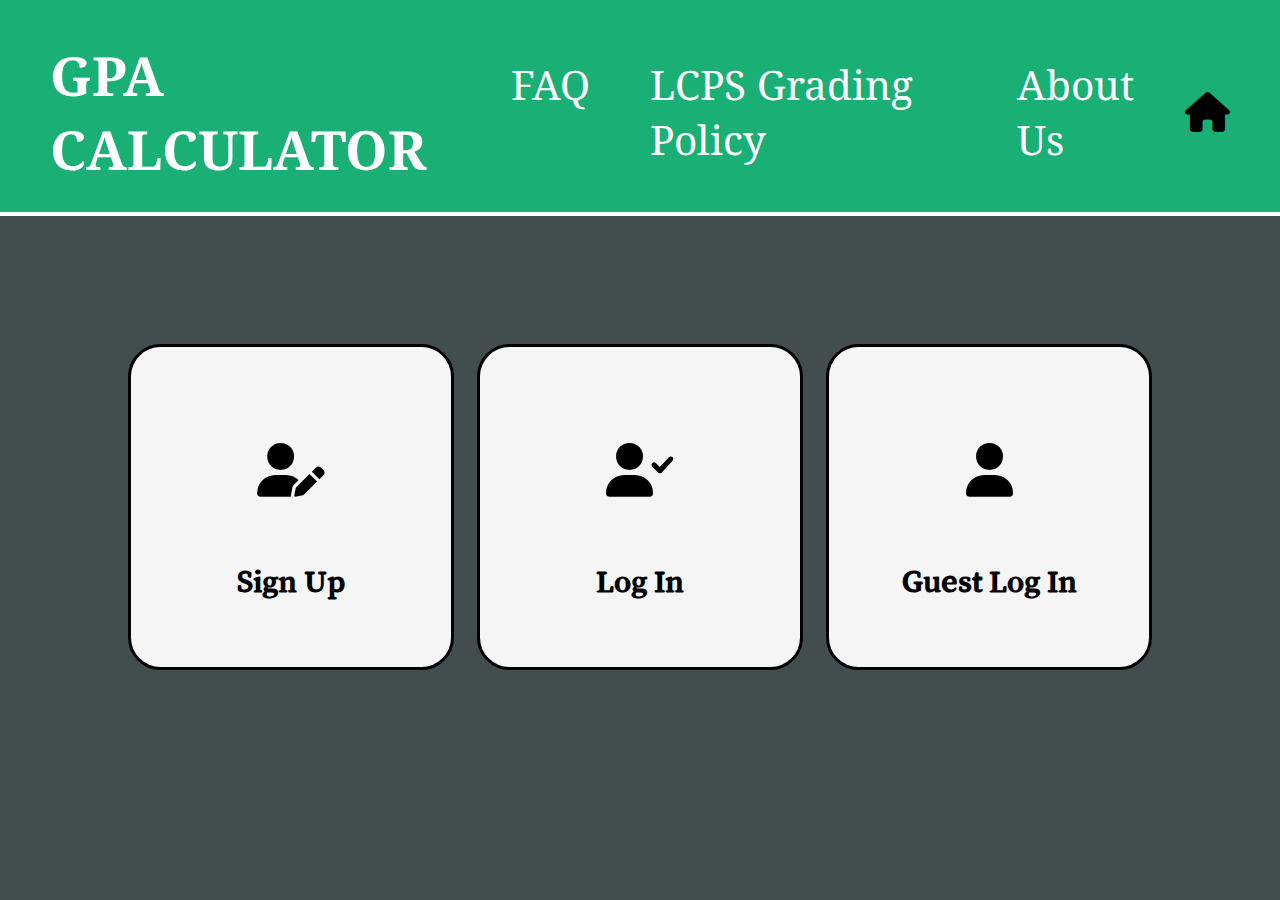
<file: index.html>
<html lang="en">
<head> 
  <meta charset="UTF-8">
  <meta name="viewport" content="width=device-width, initial-scale=1.0">
  <title>GPA CALCULATOR</title>
  <link rel="stylesheet" href="https://cdnjs.cloudflare.com/ajax/libs/font-awesome/6.0.0-beta3/css/all.min.css"/>
<link href="https://fonts.googleapis.com/css2?family=Noto+Serif:wght@500&display=swap" rel="stylesheet">
<link href="https://fonts.googleapis.com/css2?family=Noto+Serif:wght@500&family=Roboto+Slab:wght@700&display=swap" rel="stylesheet">
<link href="https://fonts.googleapis.com/css2?family=Song+Myung&display=swap" rel="stylesheet">
<link href="https://fonts.googleapis.com/css2?family=Cabin:wght@600&display=swap" rel="stylesheet">
<link href="index.css" rel="stylesheet" /> 
</head>
<body>
  
</body>
</html>
<body>
  
  <div class="top">
  <header>
    <h1>GPA CALCULATOR</h1>
    <nav class="navi ">
      <ul>
        <a href="faq.html">FAQ</a>
        <a href="lcps.html">LCPS Grading Policy</a>
        <a href="us.html" >About Us</a>
      </ul>
    </nav>
    <div class="gpa-icon " id="main-user-icon-div">
      <i class="fa-solid fa-house"></i>
    </div>
  </header>
  </div>
  <main>
    <div id="full-log-screen">
    <div class="log-options" id="log-options">
      <div class="sign-up" id="sign-up-btn">
        <i class="fa-solid fa-user-pen"></i>
        <h1>Sign Up</h1>
      </div>
      <div class="log-in" id="log-in-btn">
        <i class="fa-solid fa-user-check"></i>
        <h1>Log In</h1>
      </div>
      <div class="guest" id="guest-btn">
        <i class="fa-solid fa-user"></i>
        <h1>Guest Log In</h1>
      </div>
      
      
      
    </div>
    <div class="log-methods">
      <div class="sign-in-screen hide" id="sign-screen">
        <h1>Sign Up: </h1>
        <div>
          <h4>Student ID </h4>
        <input id="sign-in-id"/>
        </div>
        <div>
          <h4>Create Password </h4>
        <input id="sign-in-password"/>
        </div>
        <div>
          <h4>Full Name </h4>
        <input id="sign-in-full-name"/>
        </div>
        <div>
          <h4>Current Grade Level </h4>
        <select id="sign-in-year">
          <option value=""></option>
          <option value="12th">12th</option>
          <option value="11th">11th</option>
          <option value="10th">10th</option>
          <option value="9th">9th</option>
        </select>
        </div>
        <p class="warning" id="sign-in-warning"></p>
        <button class="btn btn-block"id="create-sign-in-btn">Create Account</button>
        
        
        
      </div>
      
      
      
       <div class="log-in-screen hide" id="log-screen">
        <h1>Log In: </h1>
        <div>
          <h4>Enter Student ID </h4>
        <input id="log-in-id" autocomplete="off" />
        </div>
        <div>
          <h4>Enter Password: </h4>
        <input id="log-in-password" autocomplete="off"/>
        </div>
        
        <p class="warning" id="log-in-warning"></p>
        <button class="btn btn-block"id="enter-log-in-btn">Log In</button>
        
        
        
      </div>
      
      
      
      
    </div>
    
    </div>
    
    
    <div class="GPA hide" id="gpa-screen">
    <div class="add-course-box hide" id="add-course-box">
      <span> <i class="fa-solid fa-circle-xmark" id="add-course-x"></i></span>
       <h1 class="add-title">Course Description</h1>
      
        <div class="course-add">
          <div class="course-title">
            <div class="course-search">
              <div class="top-search">
            <input required type="text" id="input-course"/>
                <i class="fa-solid fa-magnifying-glass search-course"id="search-course"></i>
              </div>
            <div class="search-result hide" id="course-selection">
              
            </div>
            </div>  
            <p class="output-course" id="output-course">Course Title: </p>
          </div>
          <div class="course-grade">
            <p>Final Grade (Letter Grade)</p>
            <select id="grade">
              <option></option>
              <option value="a+">A+</option>
              <option value="a">A</option>
              <option  value="a-">A-</option>
              <option value="b+">B+</option>
              <option value="b">B</option>
              <option  value="b-">B-</option>
              <option value="c+">C+</option>
              <option value="c">C</option>
              <option  value="c-">C-</option>
              <option value="d+">D+</option>
              <option value="d">D</option>
              <option  value="d-">D-</option>
              <option value="f">F</option>
              
            </select>
            
          </div>
          <div class="course-type">
            <p id="type-phrase">Course Type</p>
            <select id="course-type">
              <option></option>
              <option value="ap/de">AP/DE</option>
              <option value="h">H</option>
              <option  value="a">A</option>
            </select>
          </div>
          
        </div>
      <i class="fa-solid fa-check confirm"  id="check-add"></i>
      
    </div>
    
    
    
    <div class="class-box">
      <div class="class">
      <h1>Course History</h1>
      <div class="courses" id="courses">
        
        
        
        
        
      </div>
      </div>
      <div class="addObj" id="add-course">
         <i class="fa-solid fa-circle-plus " ></i>
      </div>
      
      
    </div>
    
    <div class="gpa-box">
      <h3 id="weighted">Weighted GPA: N/A</h3>
      <h3 id="unweighted">Unweighted GPA: N/A</h3>
      
    </div>
    </div>
    
    
    
    
    
    
  </main>
  <script src="index.js"></script>
</body>
</file>
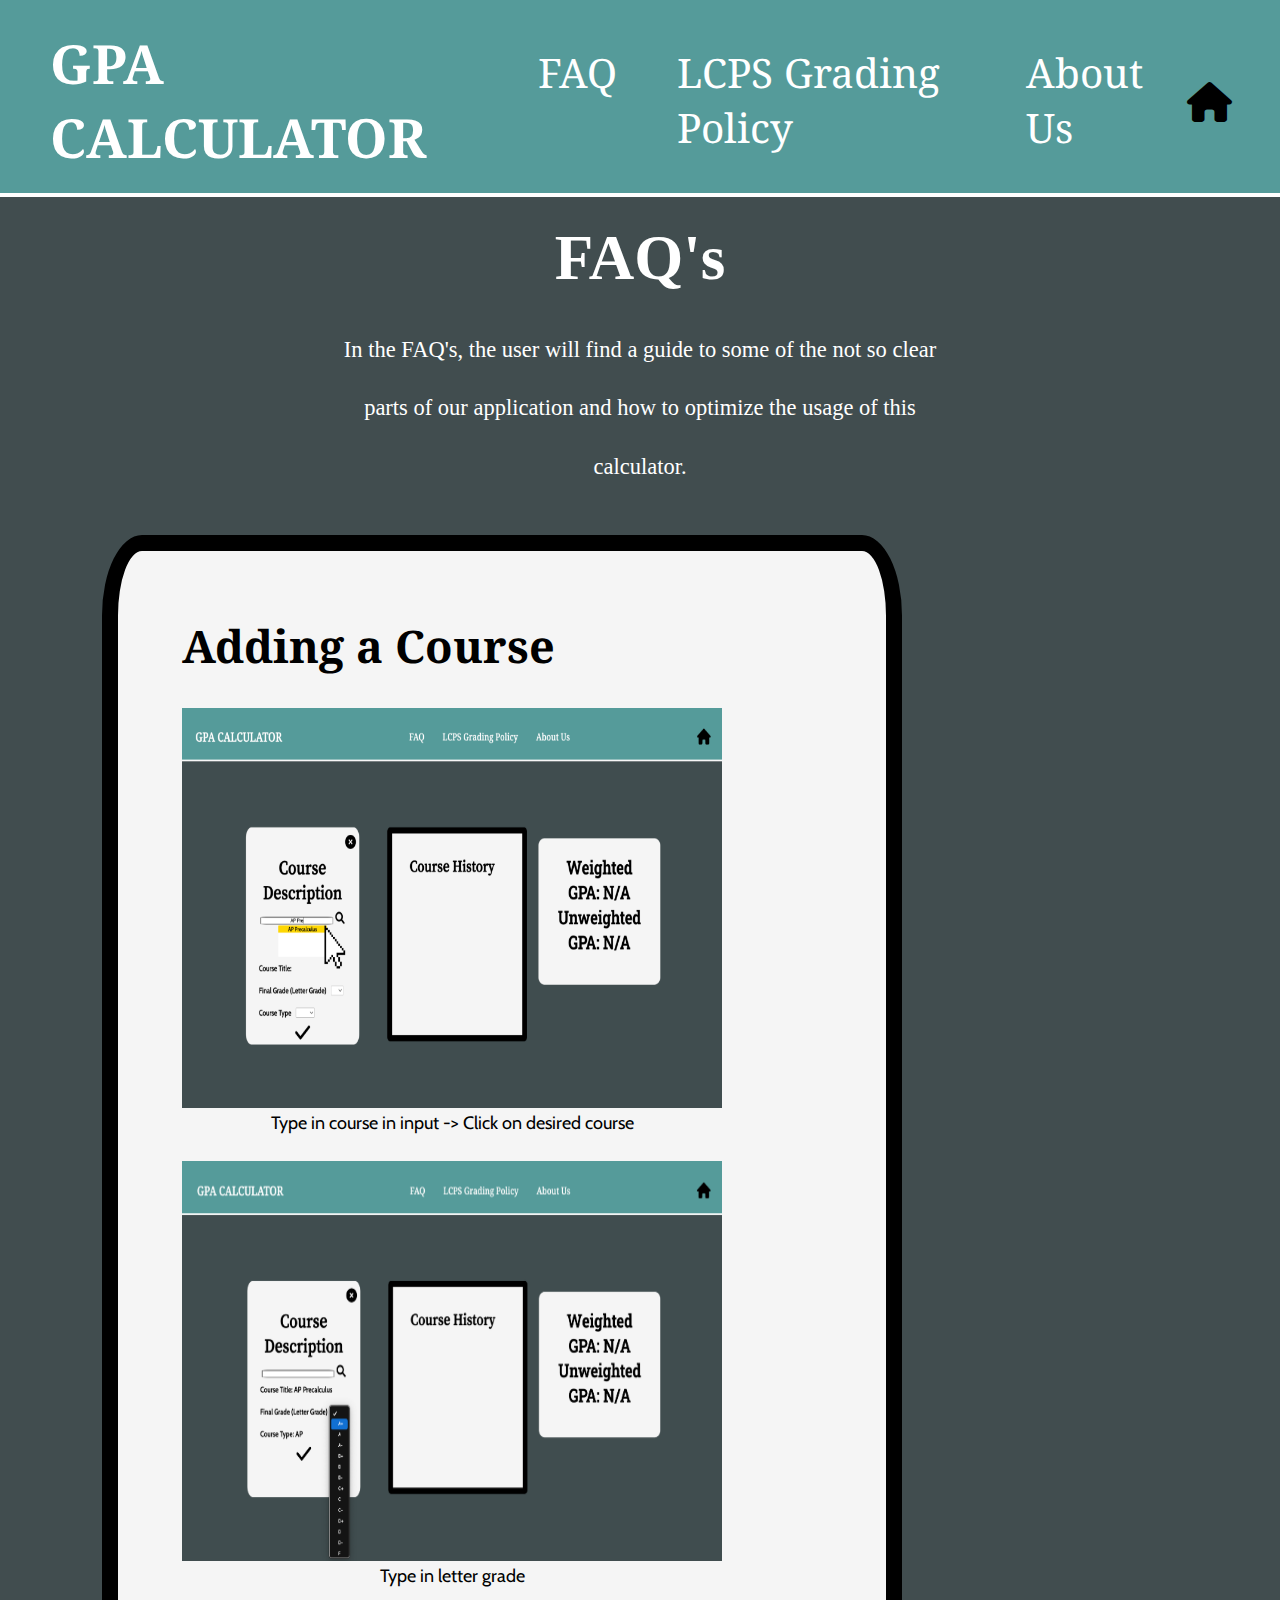
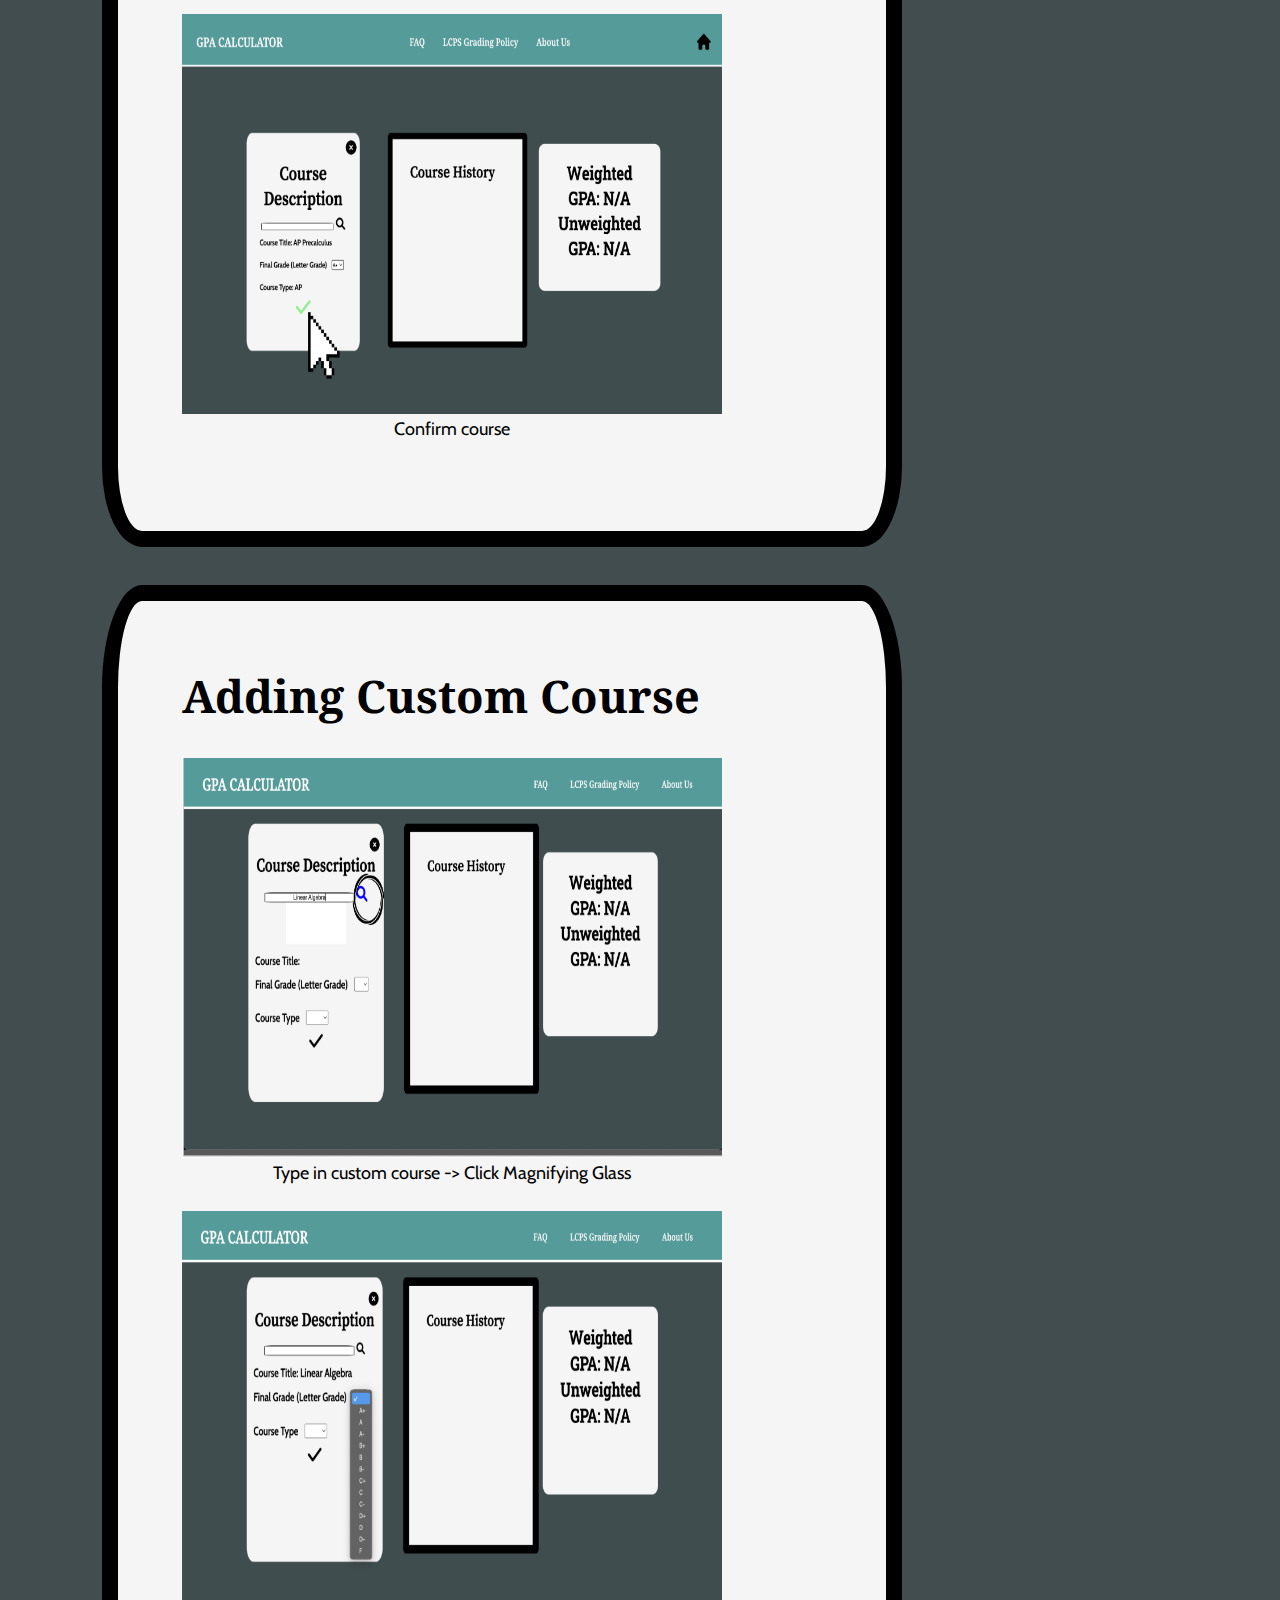
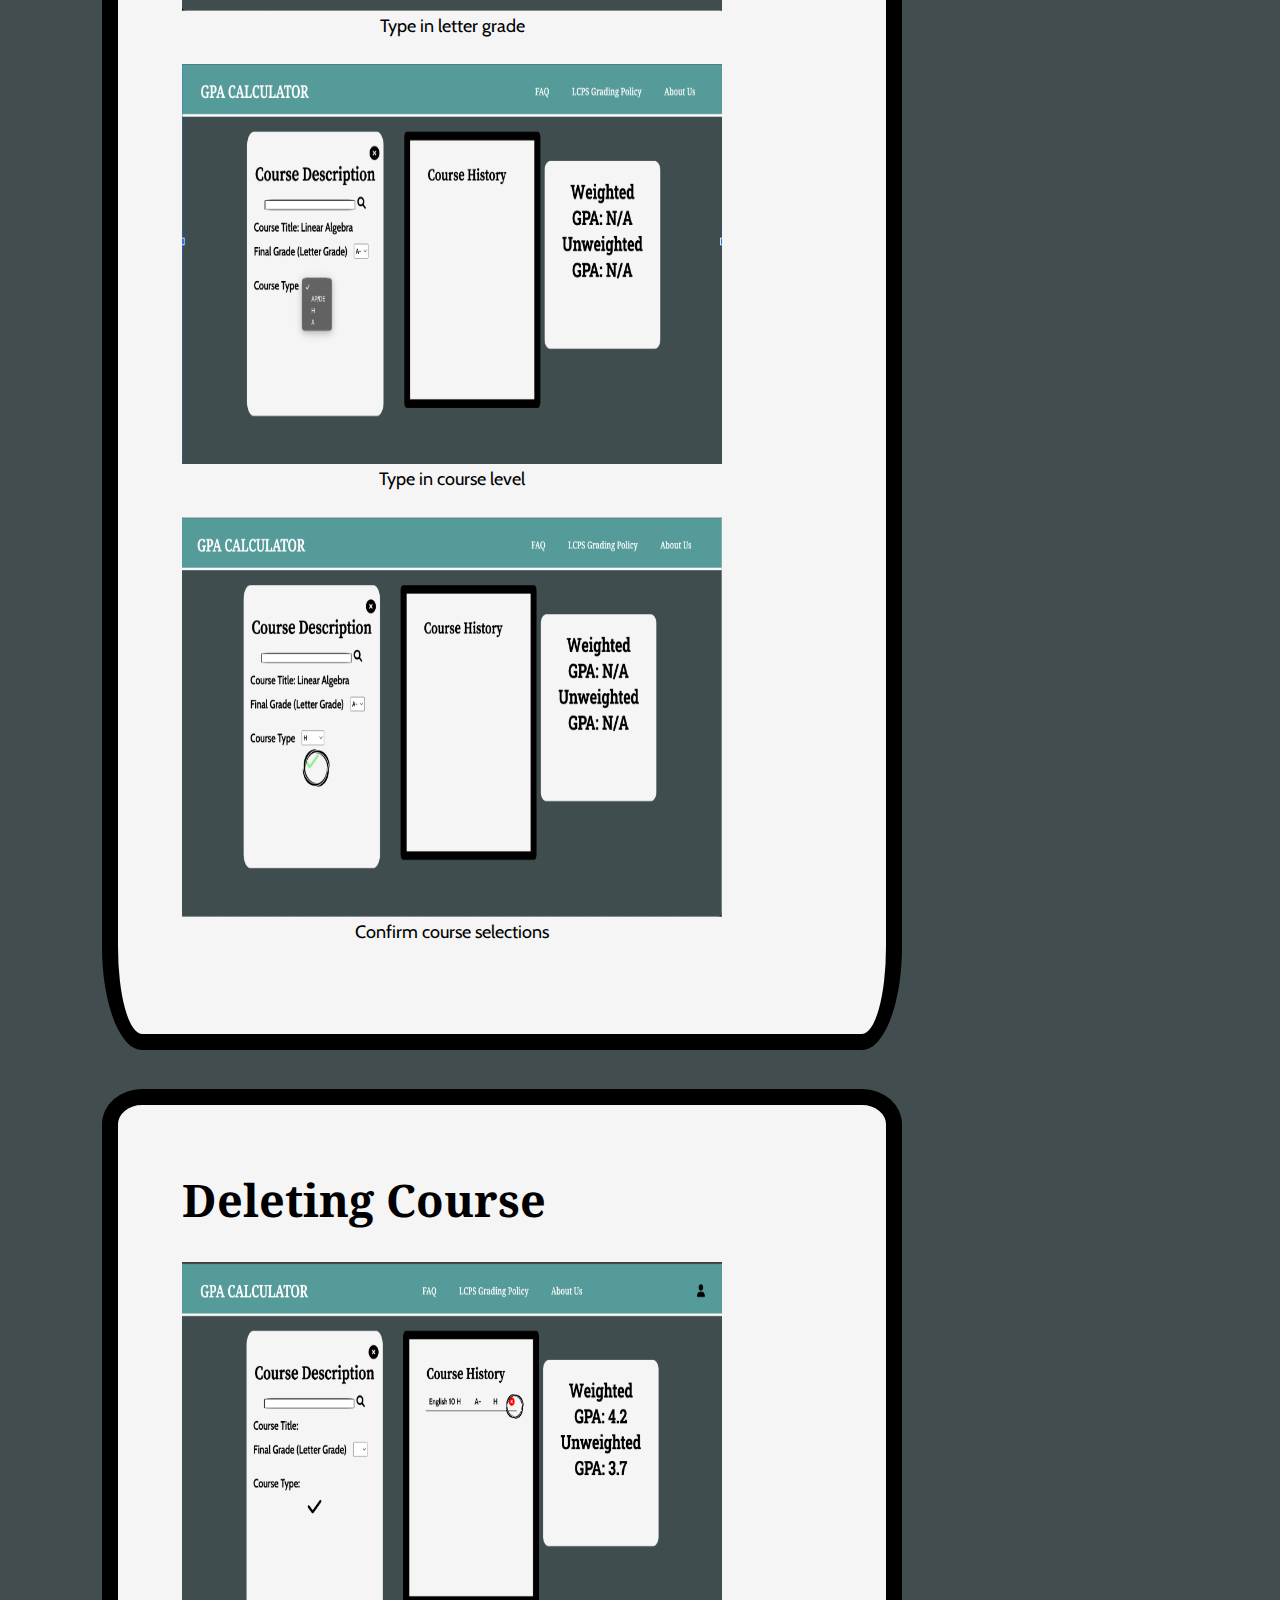
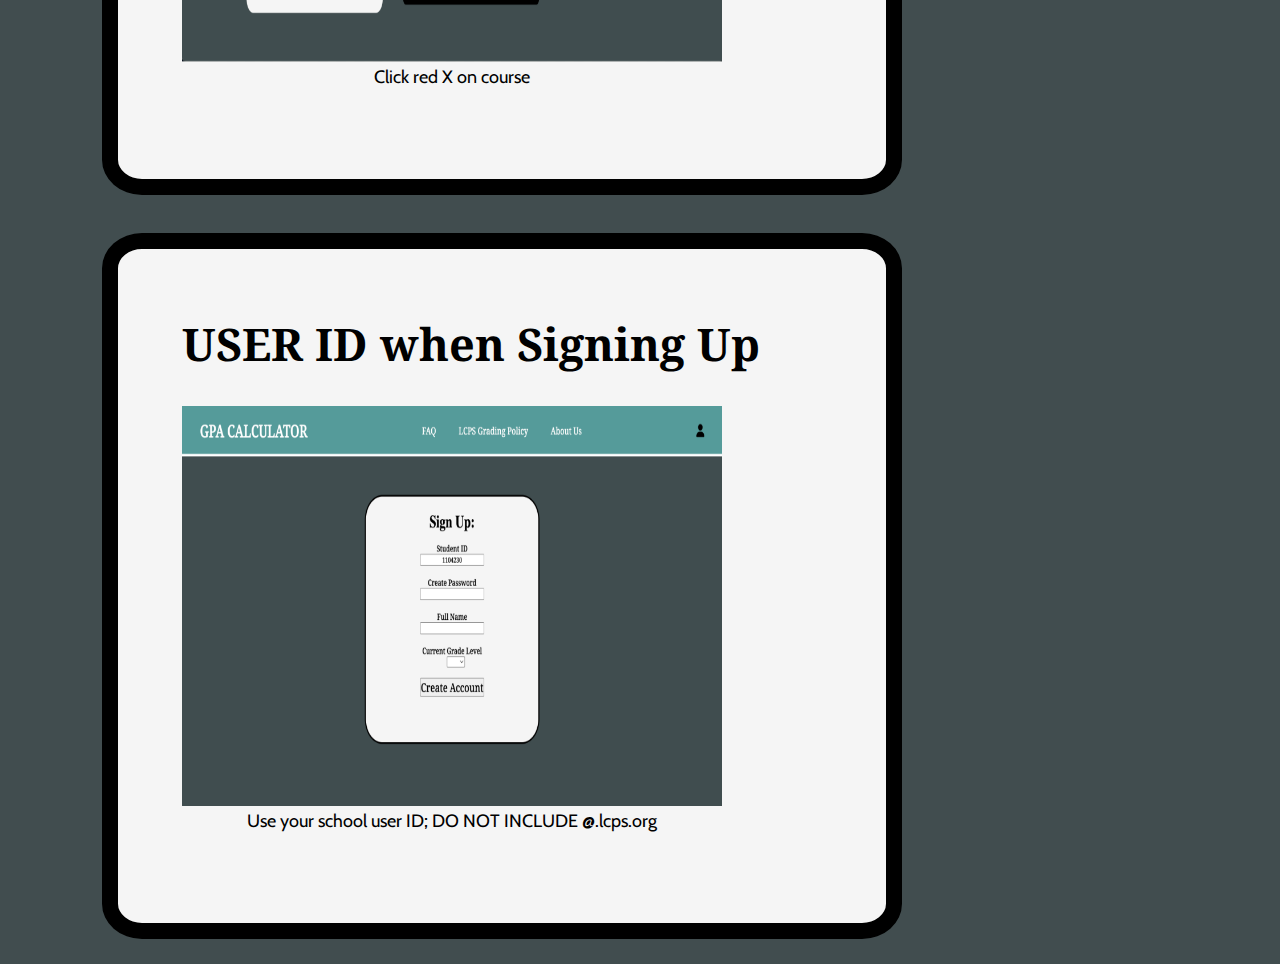
<file: faq.html>
<!DOCTYPE html>
<html lang="en">
<head>
    <meta charset="UTF-8">
    <meta name="viewport" content="width=device-width, initial-scale=1.0">
    <title>FAQ </title>
    <link rel="stylesheet" href="faq.css"/>
    <link rel="stylesheet" href="https://cdnjs.cloudflare.com/ajax/libs/font-awesome/6.0.0-beta3/css/all.min.css"/>
    <link href="https://fonts.googleapis.com/css2?family=Noto+Serif:wght@500&display=swap" rel="stylesheet">
    <link href="https://fonts.googleapis.com/css2?family=Noto+Serif:wght@500&family=Roboto+Slab:wght@700&display=swap" rel="stylesheet">
    <link href="https://fonts.googleapis.com/css2?family=Song+Myung&display=swap" rel="stylesheet">
    <link href="https://fonts.googleapis.com/css2?family=Cabin:wght@600&display=swap" rel="stylesheet">
</head>

    <body>
        <div class="top">
          <header>
            <h1>GPA CALCULATOR</h1>
            <nav class="navi ">
              <ul>
                <a>FAQ</a>
                <a href="lcps.html">LCPS Grading Policy</a>
                <a href="us.html">About Us</a>
              </ul>
            </nav>
            <div class="gpa-icon " id="main-user-icon-div">
             <a href="index.html"> <i class="fa-solid fa-house"></i> </a>
            </div>
          </header>
          </div>
          <main>
            <h1 class="mainTit">FAQ's</h1>
            <p class="description">In the FAQ's, the user will find a guide to some of the not so clear parts of our application and how to optimize the usage of this calculator.</p>
            
            <div class="faq">
                <h1>Adding a Course</h1>
                
                <div class="instruct">
                  
                  <div class="step">
                   <img src="pics/addCourseOne.png" alt="Screenshot-2024-02-04-at-8-42-36-PM" border="0">
                    <p>Type in course in input -> Click on desired course</p>
                  </div>
                  
               
                  <div class="step">
                   <img src="pics/addCourseTwo.png" alt="Screenshot-2024-02-04-at-8-42-36-PM" border="0">
                    <p>Type in letter grade</p>
                  </div>
                  
                  <div class="step">
                   <img src="pics/addCourseThree.png" alt="Screenshot-2024-02-04-at-8-42-36-PM" border="0">
                    <p>Confirm course</p>
                  </div>
          
                 
                </div>
                
              </div>
            
            <div class="faq">
              <h1>Adding Custom Course</h1>
              
              <div class="instruct">
                
                <div class="step">
                 <img src="pics/addCustomOne.png" alt="Screenshot-2024-02-04-at-8-42-36-PM" border="0">
                  <p>Type in custom course -> Click Magnifying Glass</p>
                </div>
                
             
                <div class="step">
                 <img src="pics/addCustomTwo.png" alt="Screenshot-2024-02-04-at-8-42-36-PM" border="0">
                  <p>Type in letter grade</p>
                </div>
                
                <div class="step">
                 <img src="pics/addCustomThree.png" alt="Screenshot-2024-02-04-at-8-42-36-PM" border="0">
                  <p>Type in course level</p>
                </div>
        
                <div class="step">
                    <img src="pics/addCustomFour.png" alt="Screenshot-2024-02-04-at-8-42-36-PM" border="0">
                     <p>Confirm course selections</p>
                   </div>
              </div>
              
            </div>
            
            <div class="faq">
                <h1>Deleting Course</h1>
                
                <div class="instruct">
                  
                  <div class="step">
                   <img src="pics/deleteCourse.png" alt="Screenshot-2024-02-04-at-8-42-36-PM" border="0">
                    <p>Click red X on course</p>
                  </div>
                  
               
                 
                </div>
                
              </div>
              <div class="faq">
                <h1>USER ID when Signing Up</h1>
                
                <div class="instruct">
                  
                  <div class="step">
                   <img src="pics/userID.png" alt="Screenshot-2024-02-04-at-8-42-36-PM" border="0">
                    <p>Use your school user ID; DO NOT INCLUDE @.lcps.org</p>
                  </div>
                  
               
                 
                </div>
                
              </div>

          </main>
        
</body>
</html>
</file>
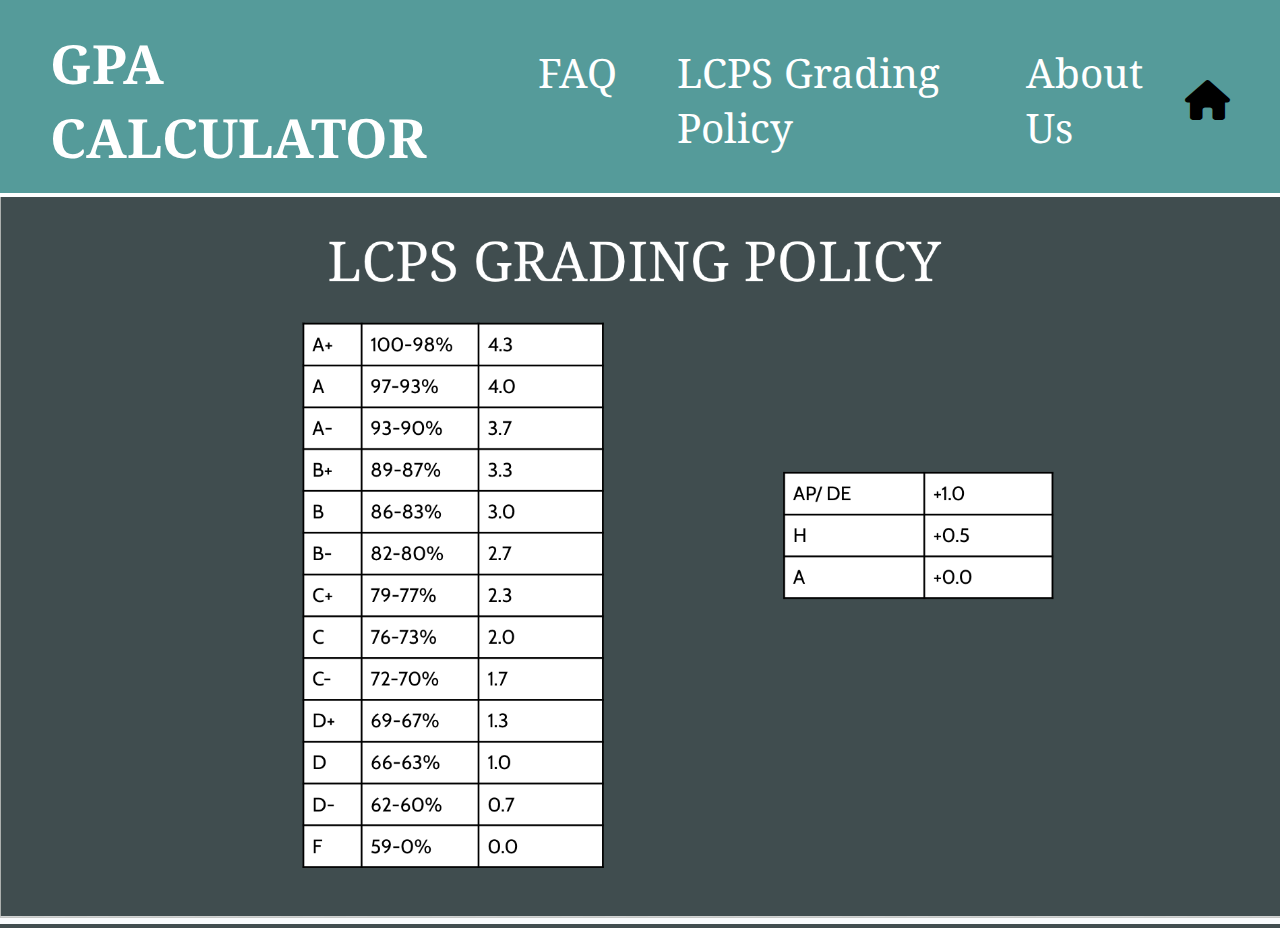
<file: lcps.html>
<!DOCTYPE html>
<html lang="en">
<head>
    <meta charset="UTF-8">
    <meta name="viewport" content="width=device-width, initial-scale=1.0">
    <title>LCPS GRADING POLICY</title>
    <link rel="stylesheet" href="lcps.css"/>
    <link rel="stylesheet" href="https://cdnjs.cloudflare.com/ajax/libs/font-awesome/6.0.0-beta3/css/all.min.css"/>
    <link href="https://fonts.googleapis.com/css2?family=Noto+Serif:wght@500&display=swap" rel="stylesheet">
    <link href="https://fonts.googleapis.com/css2?family=Noto+Serif:wght@500&family=Roboto+Slab:wght@700&display=swap" rel="stylesheet">
    <link href="https://fonts.googleapis.com/css2?family=Song+Myung&display=swap" rel="stylesheet">
    <link href="https://fonts.googleapis.com/css2?family=Cabin:wght@600&display=swap" rel="stylesheet">
</head>
<body>

<div class="top">
    <header>
      <h1>GPA CALCULATOR</h1>
      <nav class="navi ">
        <ul>
          <a href="faq.html">FAQ</a>
          <a>LCPS Grading Policy</a>
          <a href="us.html">About Us</a>
        </ul>
      </nav>
      <div class="gpa-icon " id="main-user-icon-div">
       <a href="index.html"> <i class="fa-solid fa-house"></i> </a>
      </div>
    </header>
    </div>
<main>
    <img src="pics/gpaScale.png"/>
</main>

    
</body>
</html>
</file>
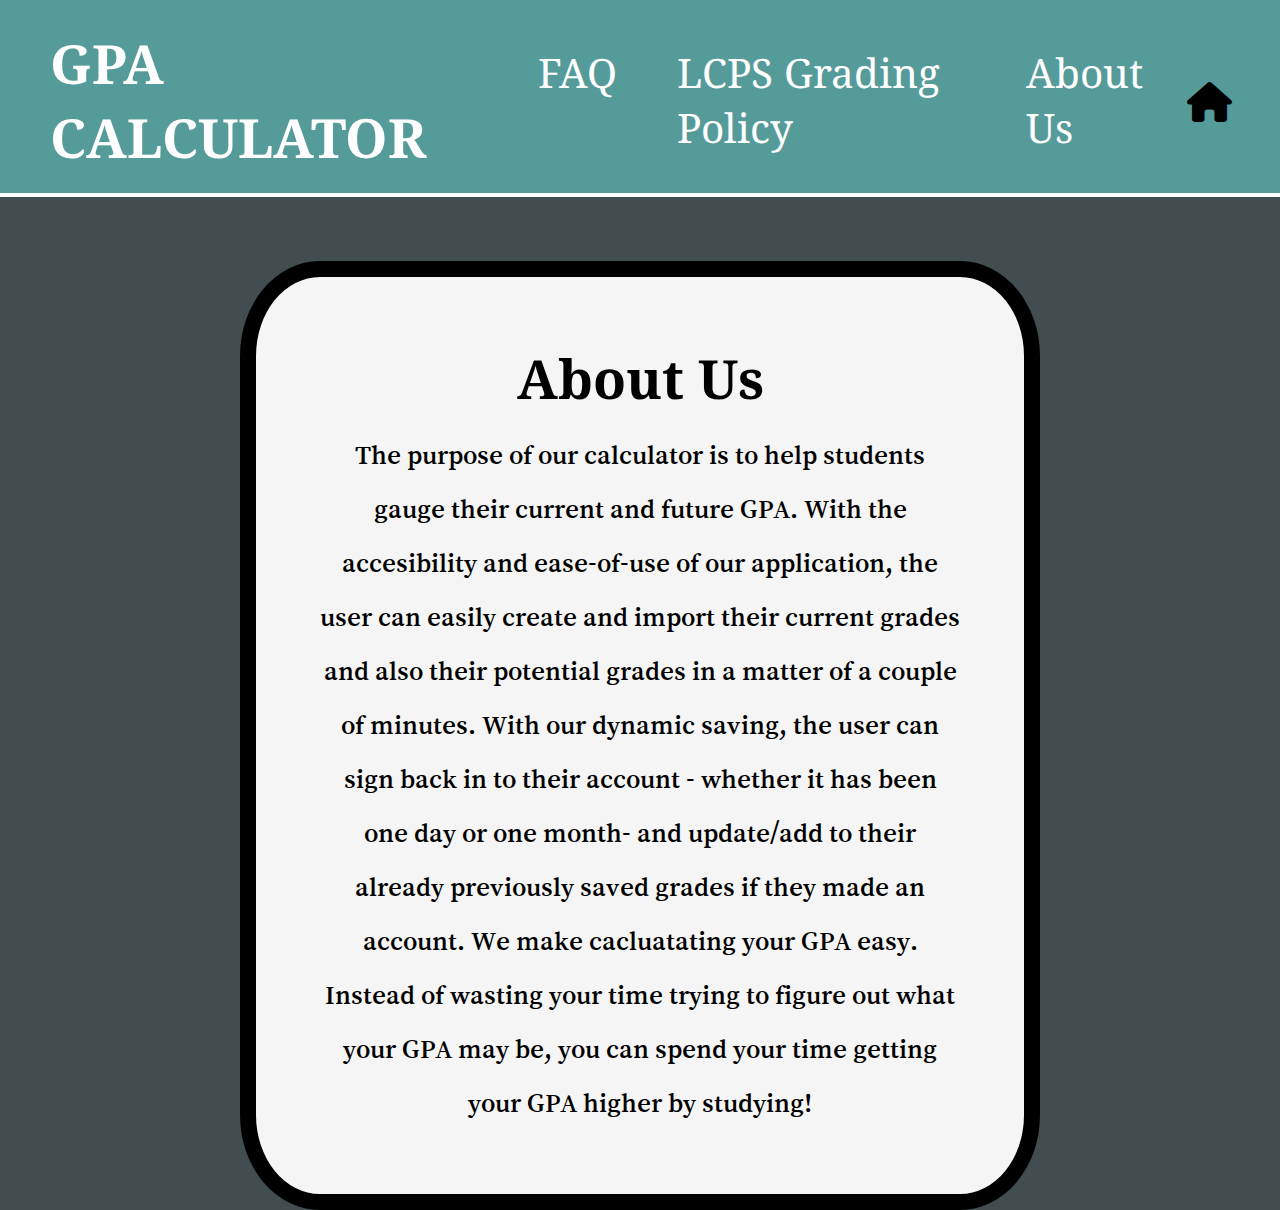
<file: us.html>
<!DOCTYPE html>
<html lang="en">
<head>
    <meta charset="UTF-8">
    <meta name="viewport" content="width=device-width, initial-scale=1.0">
    <title>About Us</title>
    <link rel="stylesheet" href="faq.css"/>
    <link rel="stylesheet" href="https://cdnjs.cloudflare.com/ajax/libs/font-awesome/6.0.0-beta3/css/all.min.css"/>
    <link href="https://fonts.googleapis.com/css2?family=Noto+Serif:wght@500&display=swap" rel="stylesheet">
    <link href="https://fonts.googleapis.com/css2?family=Noto+Serif:wght@500&family=Roboto+Slab:wght@700&display=swap" rel="stylesheet">
    <link href="https://fonts.googleapis.com/css2?family=Song+Myung&display=swap" rel="stylesheet">
    <link href="https://fonts.googleapis.com/css2?family=Cabin:wght@600&display=swap" rel="stylesheet">
    <link href="us.css" rel="stylesheet" />
</head>
<body>
    <div class="top">
    <header>
        <h1>GPA CALCULATOR</h1>
        <nav class="navi ">
          <ul>
            <a href="faq.html">FAQ</a>
            <a href="lcps.html">LCPS Grading Policy</a>
            <a>About Us</a>
          </ul>
        </nav>
        <div class="gpa-icon " id="main-user-icon-div">
         <a href="index.html"> <i class="fa-solid fa-house"></i> </a>
        </div>
      </header>
      </div>
<main>
<div class="writing">
  <h1>About Us</h1>
  <p>The purpose of our  calculator is to help students gauge their current and future GPA. With the accesibility and ease-of-use of our application, the user can easily create and import their current grades and also their potential grades in a matter of a couple of minutes. With our dynamic saving, the user can sign back in to their account - whether it has been one day or one month- and update/add to their already previously saved grades if they made an account. We make cacluatating your GPA easy. Instead of wasting your time trying to figure out what your GPA may be, you can spend your time getting your GPA higher by studying! </p>
</div>

</main>
</body>
</html>
</file>
<file: index.css>
*{
  margin:0; 
  padding:0;
}
body{
  background-color:rgba(65,77,79,255);
 
}
.top{
background-color:rgba(0,241,142,0.6)
;}
header{
  display:flex;
  justify-content:space-between;
  align-items:center;
  padding-top:3%;
  padding-bottom:2%;
  font-size:1rem;
  color:white;
  font-family:'noto serif',sans-serif;
  padding-left:50px;
  padding-right:50px;
  border-bottom:0.3rem solid white;
  
}
header h1{
font-size:6vh;
}
ul{
display:flex;
}
ul a{
display:inline-block;
padding: 0 30px;
transition:0.4s;
font-size:4.5vh;
text-decoration: none;
color:white;
}
ul a:hover{
text-shadow:4px 4px 0px black;
transform:translateY(-7px);
transform:translateX(-7px);
cursor:pointer;
transition:0.4s;
}
header i{
font-size:2.5rem;
color:black;
transition:0.4s;
}
header i:hover{
font-size:2.6rem;
color:white;
transition:0.4s;
cursor:pointer;

}
.log-options{
  display:flex;
  justify-content:space-between;
  padding-left:10%;
  padding-right:10%;
  margin-top:10%;
}
.log-options i{
  margin-top:30%;
  font-size:6vh;
}
.log-options h1{
  margin-top:20%;
  font-family:'Song Myung',sans-serif;
}
.sign-up,.log-in,.guest{
  width:20rem;
  height:20rem;
  background-color:whitesmoke;
  border-radius:10%;
  text-align:center;
  transition:0.4s;
  border:0.2rem solid black
}
.sign-up:hover{
  cursor:pointer;
  transform:translateY(-5px);
  box-shadow:10px 10px 2px rgba(0,241,142,0.6);
}
.log-in:hover{
  cursor:pointer;
  transform:translateY(-5px);
  box-shadow:10px 10px 2px rgba(0,241,142,0.6);
}
.guest:hover{
  cursor:pointer;
  transform:translateY(-5px);
  box-shadow:10px 10px 2px rgba(0,241,142,0.6);
}

.sign-in-screen,.log-in-screen {
   width:25rem;
  height:25rem;
  background-color:whitesmoke;
  border-radius:10%;
  text-align:center;
  margin:0 auto;
  margin-top:5%;
  padding:2%;
  transition:0.4s;
  border:0.2rem solid black;
  position:relative;
} 
.sign-in-screen div, .log-in-screen div{
  margin-top:5%;
  margin-bottom:5%;  
  font-family:'noto serif',sans-serif;
}
.sign-in-screen input, .log-in-screen input{
  text-align:left;
  padding-left:3%;
  font-family:'noto serif',sans-serif;

}
.sign-in-screen p, .log-in-screen p{
  color:red;
  font-family:'noto serif',sans-serif;
  font-size:2vh;
  margin-top:2%;
  margin-bottom:4%;
}
.sign-in-screen button, .log-in-screen button{
  font-size:2vh;
  font-family:'noto serif',sans-serif;
  width:22vh;
  height:3vh;
  transition: 1s;
}

.sign-in-screen button:hover{
  cursor:pointer;
  outline:none;
  transition: 0.4s;
  
}

.log-in-screen button{
  margin-top:7vh;
}
.log-in-screen button:hover{
  cursor:pointer;
}
.log-in-screen div{
  margin-top:10%;
}

.log-in-screen h1{
  font-size:4.5vh;
}
.log-in-screen input{
  font-size:2vh;
}



.GPA{
  display:flex;
  flex-wrap: wrap;
  justify-content:space-between;
  margin-top:5%;
  padding-left:12%;
  padding-right:12%;
  margin-bottom:2%;
}
















.add-course-box{
  text-align:center;
  background-color:whitesmoke;
  width:20rem;
  height:30rem;
  border-radius:5%;
  font-size:3vh;
  position:relative;
  padding-top:5%;
  padding-left: 1%;
  padding-right: 1%;
  font-family: 'Cabin', sans-serif;
  margin-right:5%;
  min-width: 10rem;
  margin-top: 3%;
  
}

.add-course-box span{
  position:absolute;
  right:3%;
  bottom:90%;
  transition:0.4s;
  font-size:3.5vh;
}

.add-course-box span:hover{
  color:red;
  cursor:pointer;
  transition:0.4s;
}
.add-title{
  font-size:5vh;
  margin-bottom:5%;
   font-family:'Song Myung',sans-serif;
}
.course-title input{
  border-radius:10%;
  outline:none;
  text-decoration:none;
  text-align:center;
  width:15rem;
}
select{
  font-family: 'Cabin', sans-serif;
  margin-left:5%;
}
.search-course{
  transition:0.4s;
}
.search-course:hover{
  color:rgba(85,155,154,1);;
  cursor:pointer;
  transition:0.4s;
}
.search-result{
  width:10rem;
  height:5rem;
  background-color:white;
  margin:0 auto;
  border-radius:2%;
  overflow:scroll;
  font-size:2vh;
  
  
}
.search-result p{
  font-size:1.5vh;
}
.search-result p:hover{
  background-color:gold;
  cursor:pointer;
}
.output-course{
  text-align:left;
  padding-left:5%;
  padding-top:5%;
  font-size:2vh;
}

.course-grade{
  display:flex;
  padding-left:5%;
  margin-top:10%;
  font-size:2vh;
}
.course-grade input{
  font-size:3vh;
  width:5rem;
  text-align:center;
}
.confirm{
  margin-top:3%;
  padding-bottom:5%;
  font-size:5.5vh;
  transition:0.4s;
}
.confirm:hover{
  transition:0.4s;
  cursor:pointer;
  color:lightgreen;
}

.course-type{
  display:flex;
  padding-left:5%;
  margin-top:10%;
  font-size:2vh;
}




.class-box{
  text-align:center;
  background-color:whitesmoke;
  width:15rem;
  height:25rem;
  border-radius:2%;
  position:relative;
  padding:4%;
  border:1rem solid black;
  overflow:scroll;
  font-family: 'Cabin', sans-serif;
  min-width: 5rem;
  margin-top:3%;
}

.class-box h1{
  font-size:4.2vh;
  padding-bottom:10%;
  font-family:'Song Myung',sans-serif;
  text-align:left;
  padding-left:1%;
  
}

.addObj i{
  position:absolute;
  bottom:88%;
  font-size:3.5vh;
  right:3%;
  transition:0.4s;
  
}
.addObj i:hover{
  cursor:pointer;
  color:lightgreen;
  transition:0.4s;
}
.course{
  display:flex;
  justify-content:space-between;
  padding-left:2%;
  padding-right:2%;
  padding-bottom:3%;
  margin-bottom:2%;
  border-bottom:1px solid black;
  align-items:center;
}
.history-title{
  width:40%;
}
.history-grade{
  width:10%;
}
.history-type{
  width:5%;
}
.x{
  transition:0.4s;
}
.x:hover{
  color:red;
  transition:0.4s;
  cursor:pointer;
}


.gpa-box{
  text-align:center;
  background-color:whitesmoke;
  width:15rem;
  height:15rem;
  border-radius:5%;
  margin-top:7%;
  font-size:4vh;
  padding:3%;
  font-family: 'Roboto Slab', serif;
  margin-left:1%;
  min-width: 5rem;
}



.hide{
  display:none;
}
</file>
<file: faq.css>
*{
    padding:none;
    margin:0;
  }
  body{
    background-color:rgba(65,77,79,255);
  }
  .top{
  background-color:rgba(85,155,154,1);
  }
  header{
    display:flex;
    justify-content:space-between;
    align-items:center;
    padding-top:2%;
    padding-bottom:1.5%;
    font-size:1rem;
    color:white;
    font-family:'noto serif',sans-serif;
    padding-left:50px;
    padding-right:50px;
    border-bottom:0.3rem solid white;
    
  }
  header h1{
  font-size:6vh;
  }
  ul{
  display:flex;
  }
  ul a{
  display:inline-block;
  padding: 0 30px;
  transition:0.4s;
  font-size:4.5vh;
  text-decoration: none;
color:white;
  }
  ul a:hover{
  text-shadow:4px 4px 0px black;
  transform:translateY(-7px);
  transform:translateX(-7px);
  cursor:pointer;
  transition:0.4s;
  }
  header i{
  font-size:2.5rem;
  color:black;
  transition:0.4s;
  }
  header i:hover{
  font-size:2.7rem;
  color:white;
  transition:0.4s;
  cursor:pointer;
  
  }
  
  main{
    text-align:center;
    color:white;
  }
  .mainTit{
    margin-top:2%;
    font-size:7vh;
  }
  .description{
    width:50%;
    margin:0 auto;
    margin-top:2%;
    font-size:2.5vh;
    line-height:6.5vh;
  }
  .faq{
    width:50%;
    height:auto;
    padding:5%;
    background-color:whitesmoke;
    border-radius:5%;
    margin-top:3%;
    margin-bottom:2%;
    margin-left:8%;
    border:1rem solid black;
  }
  .faq h1{
    color:black;
    text-align:left;
    font-family:'noto serif',sans-serif;
    margin-bottom: 5%;
    font-size:5vh;
  }
  
  .instruct{
    display:flex;
    flex-wrap: wrap;
  }
  
  .step img{
    width:60vh;
    height:25rem;

  }
  
  
  .step p{
    color:black;
    text-align:center;
    margin:0 auto;
    padding-bottom:2%;
    font-size:2vh;
    font-family:'cabin',sans-serif;
    margin-bottom: 3%;
  }
  
  i{
    color:black;
    margin-left:4%;
    margin-right:2%;
    margin-top:12%;
    font-size:5vh;
  }
</file>
<file: lcps.css>
*{
    padding:none;
    margin:0;
  }
  body{
    background-color:rgba(65,77,79,255);
  }
  .top{
  background-color:rgba(85,155,154,1);
  }
  header{
    display:flex;
    justify-content:space-between;
    align-items:center;
    padding-top:2%;
    padding-bottom:1.5%;
    font-size:1rem;
    color:white;
    font-family:'noto serif',sans-serif;
    padding-left:50px;
    padding-right:50px;
    border-bottom:0.3rem solid white;
    
  }
  header h1{
  font-size:6vh;
  }
  ul{
  display:flex;
  }
  ul a{
  display:inline-block;
  padding: 0 30px;
  transition:0.4s;
  font-size:4.5vh;
  text-decoration: none;
color:white;
  }
  ul a:hover{
  text-shadow:4px 4px 0px black;
  transform:translateY(-7px);
  transform:translateX(-7px);
  cursor:pointer;
  transition:0.4s;
  }
  header i{
  font-size:2.5rem;
  color:black;
  transition:0.4s;
  }
  header i:hover{
  font-size:2.7rem;
  color:white;
  transition:0.4s;
  cursor:pointer;
  
  }

  img{
    width:100%;
    margin:0 auto;
    text-align: center;
  }
</file>
<file: us.css>
*{
    padding:none;
    margin:0;
  }
  body{
    background-color:rgba(65,77,79,255);
  }
  .top{
  background-color:rgba(85,155,154,1);
  }
  header{
    display:flex;
    justify-content:space-between;
    align-items:center;
    padding-top:2%;
    padding-bottom:1.5%;
    font-size:1rem;
    color:white;
    font-family:'noto serif',sans-serif;
    padding-left:50px;
    padding-right:50px;
    border-bottom:0.3rem solid white;
    
  }
  header h1{
  font-size:6vh;
  }
  ul{
  display:flex;
  }
  ul a{
  display:inline-block;
  padding: 0 30px;
  transition:0.4s;
  font-size:4.5vh;
  text-decoration: none;
  color:white;
  }
  ul a:hover{
  text-shadow:4px 4px 0px black;
  transform:translateY(-7px);
  transform:translateX(-7px);
  cursor:pointer;
  transition:0.4s;
  }
  header i{
  font-size:2.5rem;
  color:black;
  transition:0.4s;
  }
  header i:hover{
  font-size:2.7rem;
  color:white;
  transition:0.4s;
  cursor:pointer;
  
  }

.writing{
  width:50%;
  height:auto;
  margin: 0 auto;
  background-color:whitesmoke;
  border-radius:10%;
  padding:5%;
  margin-top:5%;
  border:1rem solid black;
  color:black;
}
.writing h1{
  font-size:6vh;
  margin-bottom:2%;
  font-family:'noto serif',sans-serif;
}
.writing p{
  font-size:3vh;
  line-height:2em;
  font-family:'song myung',sans-serif;
}
</file>
